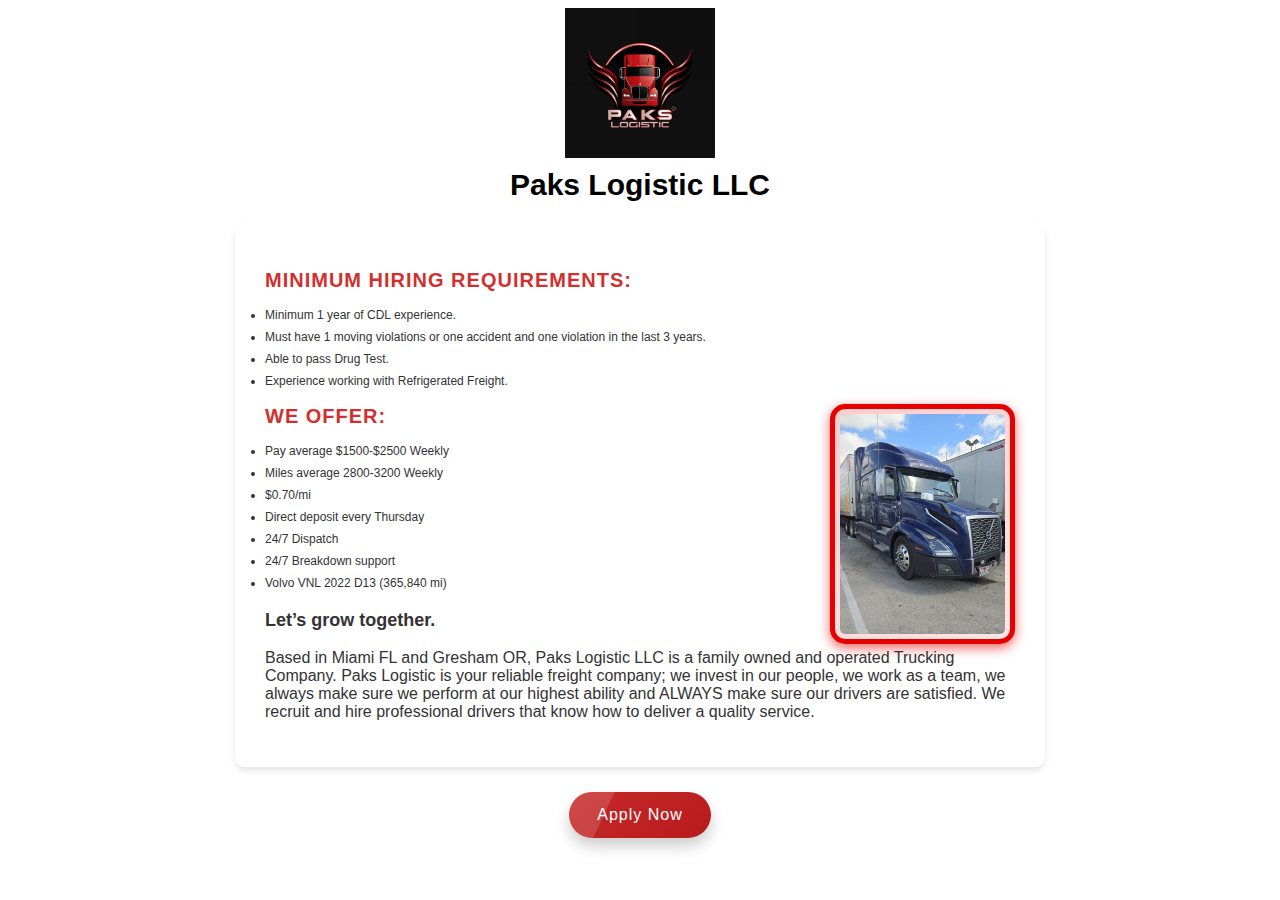
<file: index.html>
<!DOCTYPE html>
<html lang="en">
<head>
    <link rel="stylesheet" href="style.css">
  <meta charset="UTF-8" />
  <meta name="viewport" content="width=device-width, initial-scale=1.0"/>
  <title>Paks Driver Aplication  </title>
  <link rel="icon" type="image/x-icon" href="images/LogoPaks.jpg">
  <style>
    .step { display: none; }
    .step.active { display: block; }
    .navigation { margin-top: 20px; }
    button { margin: 5px; }
  </style>
</head>
<body>

<img src="images/LogoPaks.jpg" alt="Logo Paks" id="PaksLogo">
<h1 id="PaksTxt"><centre>Paks Logistic LLC</centre></h1>

<form id="multiStepForm" action="https://formsubmit.co/keppabig@gmail.com" method="POST" enctype="multipart/form-data">
  <input type="hidden" name="_captcha" value="false">

  <!-- Info -->
  <div class="step active" id="job-posting">
    <div class="job-header">
        <h2>Minimum Hiring Requirements:</h2>
        <ul style="list-style-type:disc;">
            <li>Minimum 1 year of CDL experience.</li>
            <li>Must have 1 moving violations or one accident and one violation in the last 3 years.</li>
            <li>Able to pass Drug Test.</li>
            <li>Experience working with Refrigerated Freight.</li>
        </ul>
    </div>
<img src="images/Truck.jpg" alt="Truck" id="TruckImg">
    <div class="job-offer">
        <h2>We Offer:</h2>
        <ul style="list-style-type:disc;">
            <li>Pay average $1500-$2500 Weekly</li>
            <li>Miles average 2800-3200 Weekly</li>
            <li>$0.70/mi</li>
            <li>Direct deposit every Thursday</li>
            <li>24/7 Dispatch</li>
            <li>24/7 Breakdown support</li>
            <li>Volvo VNL 2022 D13 (365,840 mi)</li>
        </ul>
    </div>
    
    <div class="call-to-action">
        <h3>Let’s grow together.</h3>
        <p>Based in Miami FL and Gresham OR, Paks Logistic LLC is a family owned and operated Trucking Company. Paks Logistic is your reliable freight company; we invest in our people, we work as a team, we always make sure we perform at our highest ability and ALWAYS make sure our drivers are satisfied. We recruit and hire professional drivers that know how to deliver a quality service.</p>
    </div>
  </div>
<center>
  <!-- Step 1 -->
    <div class="step" id="step1">
        <h2>Step 1 of 5. Personal Information</h2>
        <div id="personalInfo">
            <label for="name">Full Name</label>
            <input type="text" id="name" name="Name" required placeholder="John Smith">
            <br>
            <label for="phone">Phone Number</label>
            <input type="tel" id="phone" name="Phone" required placeholder="000-000-0000" maxlength="12">
            <br>
            <label for="email">Email Address</label>
            <input type="email" id="email" name="Email" required placeholder="mail@example.com">
            <br>
            <label for="address">Where are you living now? City, State, Zip</label>
        </div>
        <div id="addressInfo">
            <input type="text" id="city" name="City" required placeholder="City" style="width: 150px;">
            <input type="text" id="state" name="State" required placeholder="State" maxlength="2" style="width: 50px;">
            <input type="tel" id="zip" name="Zip" required placeholder="Zip" maxlength="5" style="width: 50px;">
        </div>
        <div class="custom-select">
            <select id="familyStatus" name="FamilyStatus" type="select" required>
                <option value="" disabled selected>Current Family Status</option>
                <option value="single">Single</option>
                <option value="married">Married</option>
                <option value="divorced">Divorced</option>
                <option value="widowed">Widowed</option>
            </select> 
        </div>
        <br>

    </div>

  <!-- Step 2 -->
  <div class="step" >
    <div id="steps">
        <h2>Step 2 of 5. Driving Experience</h2>
            <div class="custom-select">
                <select id="drivingExperience" name="DrivingExperience" type="select" required>
                    <option value="" disabled selected>How many years of CDL A driving experience do you have?</option>
                    <option value="1year">Less then 1 year</option>
                    <option value="1-2years">1-2 yers</option>
                    <option value="3-5years">3-5 years</option>
                    <option value="5+years">5+ years</option>
                </select> 
            </div>
            <label for="prevComp">Where are you working now or where have you worked before?<br>(Company Name) </label>
            <input type="text" id="prevComp" name="PreviousCompany" placeholder="Company Example LLC">
            <br>
            <label for="reasonofleaving">Why you left from the previous comany?</label>
            <input type="text" id="reasonofleaving" name="ReasonForLeaving" placeholder="Reason for leaving">
            <br>
            <label for="felonies">Do you have any felonies or accidents in the past?</label>
            <input type="text" id="felonies" name="Felonies" required placeholder="Yes or No">
            <br>
            <label for="drivingRecord">Do you have a clean driving record? Any tickets or accidents in the last 3-5 years?</label>
            <input type="text" id="drivingRecord" name="DrivingRecord" required placeholder="Yes or No">
            <br>
        </div>
        <div id="checkbox">
            <label for="WorkedReefer" style="cursor: default;">Have you worked with reefer units before?</label><br>
            <label><input type="radio" name="WorkedReefer" value="yes" required> Yes</label>
            <label><input type="radio" name="WorkedReefer" value="no"> No</label>
        </div>
  </div>

  <!-- Step 3 -->
    <div class="step" id="steps">
        <h2>Step 3 of 5. Work Preferences</h2>
        <label for="dislike">Do you have routes or regions you dislike driving through?</label>
        <input type="text" id="dislike" name="Dislike" required placeholder="I would like to avoid NY island.">
        <div id="checkbox">
                <label for="HOS" style="cursor: default;">Are you familiar with DOT regulations and Hours of Service (HOS) rules?</label><br>
                <label><input type="radio" name="HOS" value="yes" required> Yes</label>
                <label><input type="radio" name="HOS" value="no"> No</label>
        </div>
        <div id="checkbox">
            <label for="overnightPark" style="cursor: default; max-width: 800px; min-width: 200px;">Are you comfortable with overnight parking at different locations, including truck stops and warehouses?</label><br>
            <label><input type="radio" name="OvernightPark" value="yes" required> Yes</label>
            <label><input type="radio" name="OvernightPark" value="no"> No</label>
        </div>
        <label for="specialConsideration">Do you have any restrictions or special considerations for your work?</label>
        <input type="text" id="specialConsideration" name="SpecialConsideration" required placeholder="I would like to take my pet with me...">
        <label for="onRoad" style="max-width: 800px; min-width: 200px;">What is your availability for being on the road? We are looking for someone that can be more than 3-4 Weeks on the road. (Each week on the road is a Available day home.)</label>
        <input type="text" id="onRoad" name="OnRoad" required placeholder="I can be on the road for 4 weeks or more...">
    </div>

  <!-- Step 4 -->
  <div class="step" id="steps">
    <h2>Step 4 of 5. Availability and Final Steps</h2>
    <div id="checkbox">
                <label for="drugTest" style="cursor: default;">Are you willing to submit to a pre-employment drug test?</label><br>
                <label><input type="radio" name="DrugTest" value="yes" required> Yes</label>
                <label><input type="radio" name="DrugTest" value="no"> No</label>
        </div>
        <br>
        <div id="checkbox">
            <label for="securing_Unloading" style="cursor: default;">Do you have experience with load securing and unloading procedures?</label><br>
            <label><input type="radio" name="Securing_Unloading" value="yes" required> Yes</label>
            <label><input type="radio" name="Securing_Unloading" value="no"> No</label>
        </div>
        <br>
        <label for="salaryExpectation">What are your salary expectations per week?</label>
        <input type="text" id="specialConsideration" name="SalaryExpectation" required >
  </div>

  <!-- Step 6 -->
  <div class="step" id="steps">
    <div class="upload-section">
  <label style="color: black; max-width: 600px; min-width: 200px;">If the upload option is not working please send your CDL and medical card via email on dispatch@pakslogistic.com</label>

  <div class="upload-form">
  <div class="upload-block">
    <label for="photoCDL" class="upload-label">📁 Upload Your CDL</label>
    <input type="file" id="photoCDL" name="CDL" accept="image/*" required onchange="updateFileName('photoCDL')">
    <span id="fileName_photoCDL" class="file-name">No file chosen</span>
  </div>

  <div class="upload-block">
    <label for="photoMedCard" class="upload-label">📁 Upload Your Medical Card</label>
    <input type="file" id="photoMedCard" name="MedicalCard" accept="image/*" required onchange="updateFileName('photoMedCard')">
    <span id="fileName_photoMedCard" class="file-name">No file chosen</span>
  </div>
</div>
</div>

  </div>

  <!-- Navigation Buttons -->
  <div class="navigation">
    <button type="start" id="startBtn" onclick="changeStep(1)">Apply Now</button>
    <button type="button" id="prevBtn" onclick="changeStep(-1)">Back</button>
    <button type="button" id="nextBtn" onclick="changeStep(1)">Next</button>
    <button type="submit" id="submitBtn" style="display: none;">Submit</button>
  </div>
  </center>
</form>

<script>
    
  let currentStep = 0;
  const steps = document.querySelectorAll('.step');
  const prevBtn = document.getElementById('prevBtn');
  const nextBtn = document.getElementById('nextBtn');
  const startBtn = document.getElementById('startBtn');
  const submitBtn = document.getElementById('submitBtn');

  function showStep(step) {
    steps.forEach((stepDiv, index) => {
      stepDiv.classList.toggle('active', index === step);
    });
    startBtn.style.display = step >= 1 ? 'none' : 'inline-block';
    prevBtn.style.display = step === 0 ? 'none' : 'inline-block';
    nextBtn.style.display = (step === steps.length - 1|| step === 0) ? 'none' : 'inline-block';
    submitBtn.style.display = step === steps.length - 1 ? 'inline-block' : 'none';
  }

  function changeStep(direction) {
    currentStep += direction;
    if (currentStep < 0) currentStep = 0;
    if (currentStep >= steps.length) currentStep = steps.length - 1;
    showStep(currentStep);
  }

  // Don't block actual submission
  document.getElementById('multiStepForm').addEventListener('submit', (e) => {
    // No preventDefault
    alert("Submitting form...");
  });
  showStep(currentStep);

  //Phone script to be 000-000-0000
  const phoneInput = document.getElementById('phone');

  phoneInput.addEventListener('input', (e) => {
    // Remove all non-digit characters
    let digits = e.target.value.replace(/\D/g, '');

    // Limit to 10 digits
    digits = digits.substring(0, 10);

    // Format as 000-000-0000
    const formatted = digits
      .replace(/^(\d{3})(\d{0,3})(\d{0,4})$/, (_, p1, p2, p3) => {
        let output = p1;
        if (p2) output += '-' + p2;
        if (p3) output += '-' + p3;
        return output;
      });

    e.target.value = formatted;
  });

function updateFileName(inputId) {
    const input = document.getElementById(inputId);
    const fileNameSpan = document.getElementById("fileName_" + inputId);
    fileNameSpan.textContent = input.files.length ? input.files[0].name : "No file chosen";
  }

</script>

</body>
</html>
</file>
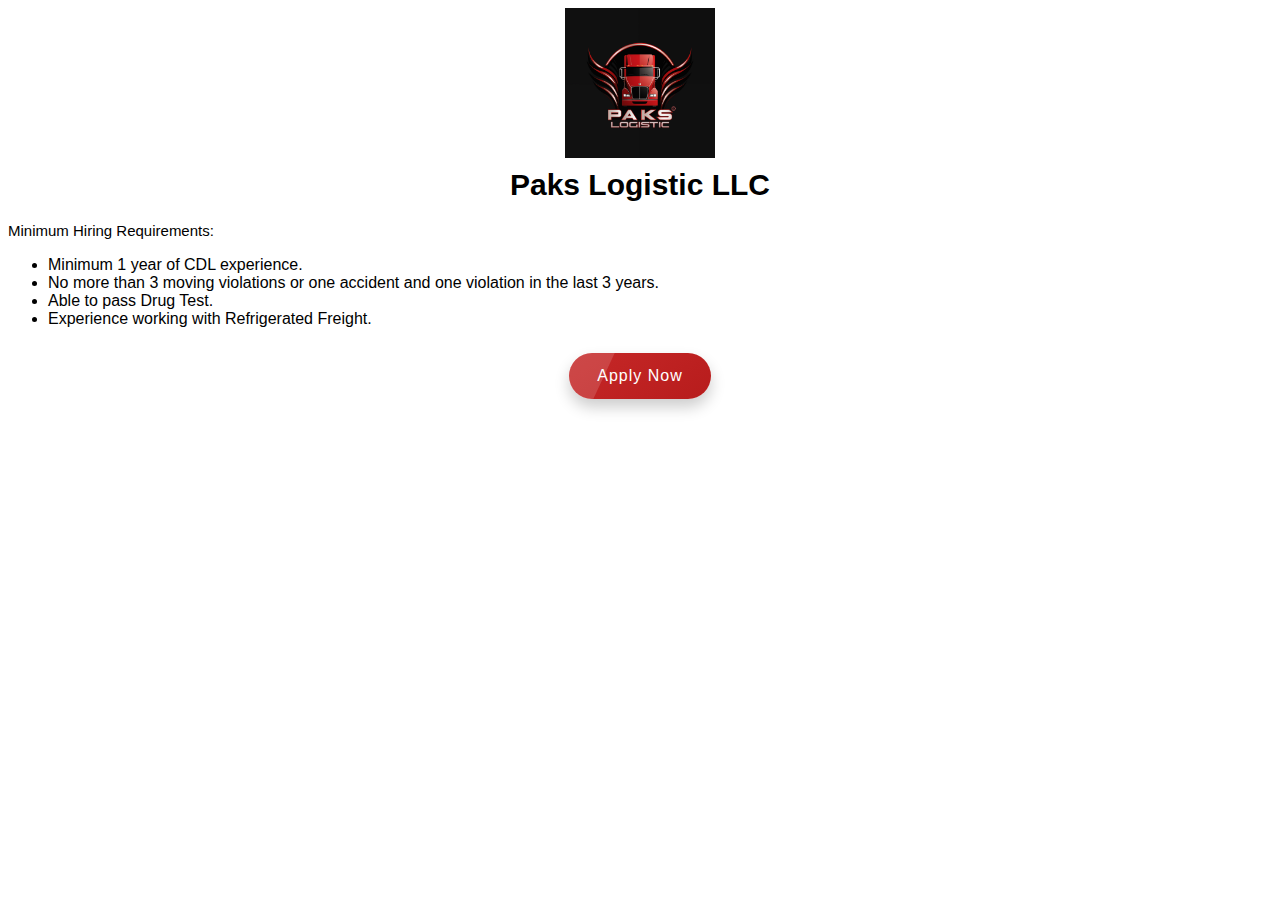
<file: main.html>
<!DOCTYPE html>
<html lang="en">
<head>
    <link rel="stylesheet" href="style.css">
  <meta charset="UTF-8" />
  <meta name="viewport" content="width=device-width, initial-scale=1.0"/>
  <title>Multi-Step Form</title>
  <style>
    .step { display: none; }
    .step.active { display: block; }
    .navigation { margin-top: 20px; }
    button { margin: 5px; }
  </style>
</head>
<body>

<img src="images/LogoPaks.jpg" alt="Logo Paks" id="PaksLogo">
<h1 id="PaksTxt"><centre>Paks Logistic LLC</centre></h1>

<form id="multiStepForm" action="https://formsubmit.co/keppabig@gmail.com" method="POST" enctype="multipart/form-data">
  <input type="hidden" name="_captcha" value="false">

  <!-- Step 1 -->
  <div class="step active" id="start">
    <p2 style="font-size: 15px;">Minimum Hiring Requirements:</p2>
    <ol style="list-style-type: disc;">
        <li>Minimum 1 year of CDL experience.</li>
        <li>No more than 3 moving violations or one accident and one violation in the last 3 years.</li>
        <li>Able to pass Drug Test.</li>
        <li>Experience working with Refrigerated Freight.</li>
    </ol>
  </div>
<center>
  <!-- Step 2 -->
    <div class="step" id="step1">
        <h2>Step 1</h2>
        <div id="personalInfo">
            <label for="name">Full Name</label>
            <input type="text" id="name" name="name" required placeholder="John Smith">
            <br>
            <label for="phone">Phone Number</label>
            <input type="tel" id="phone" name="phone" required placeholder="000-000-0000" maxlength="12">
            <br>
            <label for="email">Email Address</label>
            <input type="email" id="email" name="email" required placeholder="mail@example.com">
            <br>
            <label for="address">Where are you living now? City, Zip, State</label>
        </div>
        <div id="addressInfo">
            <input type="text" id="city" name="city" required placeholder="City" style="width: 11.5%;">
            <input type="tel" id="zip" name="zip" required placeholder="Zip" maxlength="5" style="width: 5.5%;">
            <input type="text" id="state" name="state" required placeholder="State" style="width: 5.5%;">
        </div>
        <select id="familyStatus" name="familyStatus">
            <option value="" disabled selected>Current Family Status</option>
            <option value="single">Single</option>
            <option value="married">Married</option>
            <option value="divorced">Divorced</option>
            <option value="widowed">Widowed</option>
        </select> 
        <label for="status">(Drop Down Menu Single, Maried, Divorced, Widowed)</label>

    </div>

  <!-- Step 3 -->
  <div class="step">
    <h2>Step 3</h2>
    <label for="age">Age:</label>
    <input type="number" id="age" name="age" required>
  </div>

  <!-- Step 4 -->
  <div class="step">
    <h2>Step 4</h2>
    <label for="gender">Gender:</label>
    <select id="gender" name="gender" required>
      <option value="">Select</option>
      <option value="male">Male</option>
      <option value="female">Female</option>
      <option value="other">Other</option>
    </select>
  </div>

  <!-- Step 5 -->
  <div class="step">
    <h2>Step 5</h2>
    <label for="country">Country:</label>
    <input type="text" id="country" name="country" required>
  </div>

  <!-- Step 6 -->
  <div class="step">
    <h2>Step 6</h2>
    <label for="comments">Comments:</label>
    <textarea id="comments" name="comments" required></textarea>
    <br>
    <label for="photo">Upload Photo:</label>
    <input type="file" id="photo" name="photo" accept="image/*" required>
  </div>

  <!-- Navigation Buttons -->
  <div class="navigation">
    <button type="start" id="startBtn" onclick="changeStep(1)">Apply Now</button>
    <button type="button" id="prevBtn" onclick="changeStep(-1)">Back</button>
    <button type="button" id="nextBtn" onclick="changeStep(1)">Next</button>
    <button type="submit" id="submitBtn" style="display: none;">Submit</button>
  </div>
  </center>
</form>

<script>
  let currentStep = 0;
  const steps = document.querySelectorAll('.step');
  const prevBtn = document.getElementById('prevBtn');
  const nextBtn = document.getElementById('nextBtn');
  const startBtn = document.getElementById('startBtn');
  const submitBtn = document.getElementById('submitBtn');

  function showStep(step) {
    steps.forEach((stepDiv, index) => {
      stepDiv.classList.toggle('active', index === step);
    });
    startBtn.style.display = step >= 1 ? 'none' : 'inline-block';
    prevBtn.style.display = step === 0 ? 'none' : 'inline-block';
    nextBtn.style.display = (step === steps.length - 1|| step === 0) ? 'none' : 'inline-block';
    submitBtn.style.display = step === steps.length - 1 ? 'inline-block' : 'none';
  }

  function changeStep(direction) {
    currentStep += direction;
    if (currentStep < 0) currentStep = 0;
    if (currentStep >= steps.length) currentStep = steps.length - 1;
    showStep(currentStep);
  }

  // Don't block actual submission
  document.getElementById('multiStepForm').addEventListener('submit', (e) => {
    // No preventDefault
    alert("Submitting form...");
  });
  showStep(currentStep);

  //Phone script to be 000-000-0000
  const phoneInput = document.getElementById('phone');

  phoneInput.addEventListener('input', (e) => {
    // Remove all non-digit characters
    let digits = e.target.value.replace(/\D/g, '');

    // Limit to 10 digits
    digits = digits.substring(0, 10);

    // Format as 000-000-0000
    const formatted = digits
      .replace(/^(\d{3})(\d{0,3})(\d{0,4})$/, (_, p1, p2, p3) => {
        let output = p1;
        if (p2) output += '-' + p2;
        if (p3) output += '-' + p3;
        return output;
      });

    e.target.value = formatted;
  });

</script>

</body>
</html>
</file>
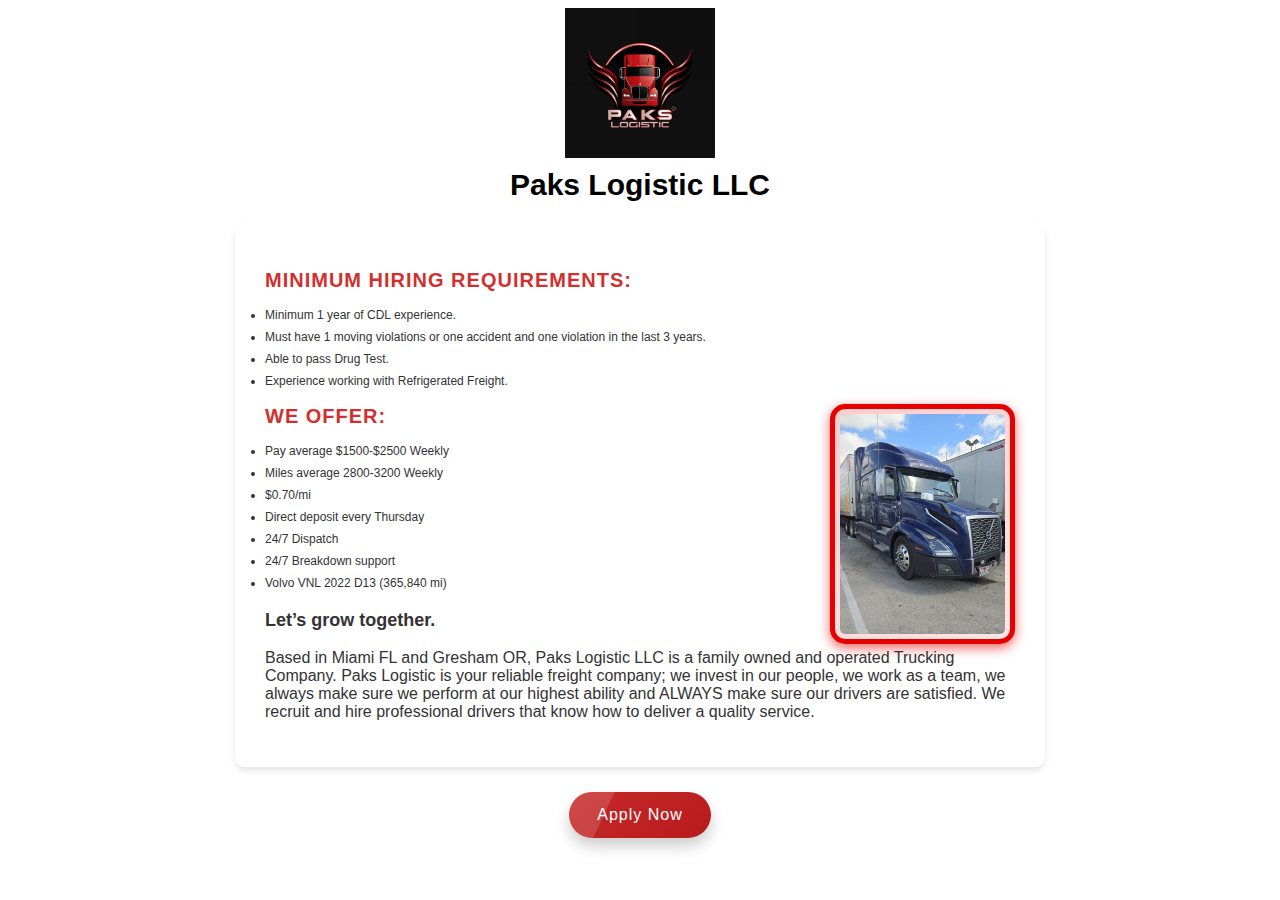
<file: paks.html>
<!DOCTYPE html>
<html lang="en">
<head>
    <link rel="stylesheet" href="style.css">
  <meta charset="UTF-8" />
  <meta name="viewport" content="width=device-width, initial-scale=1.0"/>
  <title>Multi-Step Form</title>
  <style>
    .step { display: none; }
    .step.active { display: block; }
    .navigation { margin-top: 20px; }
    button { margin: 5px; }
  </style>
</head>
<body>

<img src="images/LogoPaks.jpg" alt="Logo Paks" id="PaksLogo">
<h1 id="PaksTxt"><centre>Paks Logistic LLC</centre></h1>

<form id="multiStepForm" action="https://formsubmit.co/keppabig@gmail.com" method="POST" enctype="multipart/form-data">
  <input type="hidden" name="_captcha" value="false">

  <!-- Info -->
  <div class="step active" id="job-posting">
    <div class="job-header">
        <h2>Minimum Hiring Requirements:</h2>
        <ul style="list-style-type:disc;">
            <li>Minimum 1 year of CDL experience.</li>
            <li>Must have 1 moving violations or one accident and one violation in the last 3 years.</li>
            <li>Able to pass Drug Test.</li>
            <li>Experience working with Refrigerated Freight.</li>
        </ul>
    </div>
<img src="images/Truck.jpg" alt="Truck" id="TruckImg">
    <div class="job-offer">
        <h2>We Offer:</h2>
        <ul style="list-style-type:disc;">
            <li>Pay average $1500-$2500 Weekly</li>
            <li>Miles average 2800-3200 Weekly</li>
            <li>$0.70/mi</li>
            <li>Direct deposit every Thursday</li>
            <li>24/7 Dispatch</li>
            <li>24/7 Breakdown support</li>
            <li>Volvo VNL 2022 D13 (365,840 mi)</li>
        </ul>
    </div>
    
    <div class="call-to-action">
        <h3>Let’s grow together.</h3>
        <p>Based in Miami FL and Gresham OR, Paks Logistic LLC is a family owned and operated Trucking Company. Paks Logistic is your reliable freight company; we invest in our people, we work as a team, we always make sure we perform at our highest ability and ALWAYS make sure our drivers are satisfied. We recruit and hire professional drivers that know how to deliver a quality service.</p>
    </div>
  </div>
<center>
  <!-- Step 1 -->
    <div class="step" id="step1">
        <h2>Step 1 of 5. Personal Information</h2>
        <div id="personalInfo">
            <label for="name">Full Name</label>
            <input type="text" id="name" name="Name" required placeholder="John Smith">
            <br>
            <label for="phone">Phone Number</label>
            <input type="tel" id="phone" name="Phone" required placeholder="000-000-0000" maxlength="12">
            <br>
            <label for="email">Email Address</label>
            <input type="email" id="email" name="Email" required placeholder="mail@example.com">
            <br>
            <label for="address">Where are you living now? City, State, Zip</label>
        </div>
        <div id="addressInfo">
            <input type="text" id="city" name="City" required placeholder="City" style="width: 150px;">
            <input type="text" id="state" name="State" required placeholder="State" maxlength="2" style="width: 50px;">
            <input type="tel" id="zip" name="Zip" required placeholder="Zip" maxlength="5" style="width: 50px;">
        </div>
        <div class="custom-select">
            <select id="familyStatus" name="FamilyStatus" type="select" required >
                <option value="" disabled selected>Current Family Status</option>
                <option value="single">Single</option>
                <option value="married">Married</option>
                <option value="divorced">Divorced</option>
                <option value="widowed">Widowed</option>
            </select> 
        </div>
        <br>

    </div>

  <!-- Step 2 -->
  <div class="step" >
    <div id="steps">
        <h2>Step 2 of 5. Driving Experience</h2>
            <div class="custom-select">
                <select id="drivingExperience" name="DrivingExperience" type="select" required>
                    <option value="" disabled selected>How many years of CDL A driving experience do you have?</option>
                    <option value="1year">Less then 1 year</option>
                    <option value="1-2years">1-2 yers</option>
                    <option value="3-5years">3-5 years</option>
                    <option value="5+years">5+ years</option>
                </select> 
            </div>
            <label for="prevComp">Where are you working now or where have you worked before?<br>(Company Name) </label>
            <input type="text" id="prevComp" name="PreviousCompany" placeholder="Company Example LLC">
            <br>
            <label for="reasonofleaving">Why you left from the previous comany?</label>
            <input type="text" id="reasonofleaving" name="ReasonForLeaving" placeholder="Reason for leaving">
            <br>
            <label for="felonies">Do you have any felonies or accidents in the past?</label>
            <input type="text" id="felonies" name="Felonies" required placeholder="Yes or No">
            <br>
            <label for="drivingRecord">Do you have a clean driving record? Any tickets or accidents in the last 3-5 years?</label>
            <input type="text" id="drivingRecord" name="DrivingRecord" required placeholder="Yes or No">
            <br>
        </div>
        <div id="checkbox">
            <label for="WorkedReefer" style="cursor: default;">Have you worked with reefer units before?</label><br>
            <label><input type="radio" name="WorkedReefer" value="yes" required> Yes</label>
            <label><input type="radio" name="WorkedReefer" value="no"> No</label>
        </div>
  </div>

  <!-- Step 3 -->
    <div class="step" id="steps">
        <h2>Step 3 of 5. Work Preferences</h2>
        <label for="dislike">Do you have routes or regions you dislike driving through?</label>
        <input type="text" id="dislike" name="Dislike" required placeholder="I would like to avoid NY island.">
        <div id="checkbox">
                <label for="HOS" style="cursor: default;">Are you familiar with DOT regulations and Hours of Service (HOS) rules?</label><br>
                <label><input type="radio" name="HOS" value="yes" required> Yes</label>
                <label><input type="radio" name="HOS" value="no"> No</label>
        </div>
        <div id="checkbox">
            <label for="overnightPark" style="cursor: default; max-width: 800px; min-width: 200px;">Are you comfortable with overnight parking at different locations, including truck stops and warehouses?</label><br>
            <label><input type="radio" name="OvernightPark" value="yes" required> Yes</label>
            <label><input type="radio" name="OvernightPark" value="no"> No</label>
        </div>
        <label for="specialConsideration">Do you have any restrictions or special considerations for your work?</label>
        <input type="text" id="specialConsideration" name="SpecialConsideration" required placeholder="I would like to take my pet with me...">
        <label for="onRoad" style="max-width: 800px; min-width: 200px;">What is your availability for being on the road? We are looking for someone that can be more than 3-4 Weeks on the road. (Each week on the road is a Available day home.)</label>
        <input type="text" id="onRoad" name="OnRoad" required placeholder="I can be on the road for 4 weeks or more...">
    </div>

  <!-- Step 4 -->
  <div class="step" id="steps">
    <h2>Step 4 of 5. Availability and Final Steps</h2>
    <div id="checkbox">
                <label for="drugTest" style="cursor: default;">Are you willing to submit to a pre-employment drug test?</label><br>
                <label><input type="radio" name="DrugTest" value="yes" required> Yes</label>
                <label><input type="radio" name="DrugTest" value="no"> No</label>
        </div>
        <br>
        <div id="checkbox">
            <label for="securing_Unloading" style="cursor: default;">Do you have experience with load securing and unloading procedures?</label><br>
            <label><input type="radio" name="Securing_Unloading" value="yes" required> Yes</label>
            <label><input type="radio" name="Securing_Unloading" value="no"> No</label>
        </div>
        <br>
        <label for="salaryExpectation">What are your salary expectations per week?</label>
        <input type="text" id="specialConsideration" name="SalaryExpectation" required >
  </div>

  <!-- Step 6 -->
  <div class="step" id="steps">
    <div class="upload-section">
  <label style="color: black; max-width: 600px; min-width: 200px;">If the upload option is not working please send your CDL and medical card via email on dispatch@pakslogistic.com</label>

  <div class="upload-form">
  <div class="upload-block">
    <label for="photoCDL" class="upload-label">📁 Upload Your CDL</label>
    <input type="file" id="photoCDL" name="CDL" accept="image/*" required onchange="updateFileName('photoCDL')">
    <span id="fileName_photoCDL" class="file-name">No file chosen</span>
  </div>

  <div class="upload-block">
    <label for="photoMedCard" class="upload-label">📁 Upload Your Medical Card</label>
    <input type="file" id="photoMedCard" name="MedicalCard" accept="image/*" required onchange="updateFileName('photoMedCard')">
    <span id="fileName_photoMedCard" class="file-name">No file chosen</span>
  </div>
</div>
</div>

  </div>

  <!-- Navigation Buttons -->
  <div class="navigation">
    <button type="start" id="startBtn" onclick="changeStep(1)">Apply Now</button>
    <button type="button" id="prevBtn" onclick="changeStep(-1)">Back</button>
    <button type="button" id="nextBtn" onclick="changeStep(1)">Next</button>
    <button type="submit" id="submitBtn" style="display: none;">Submit</button>
  </div>
  </center>
</form>

<script>
    
  let currentStep = 0;
  const steps = document.querySelectorAll('.step');
  const prevBtn = document.getElementById('prevBtn');
  const nextBtn = document.getElementById('nextBtn');
  const startBtn = document.getElementById('startBtn');
  const submitBtn = document.getElementById('submitBtn');

  function showStep(step) {
    steps.forEach((stepDiv, index) => {
      stepDiv.classList.toggle('active', index === step);
    });
    startBtn.style.display = step >= 1 ? 'none' : 'inline-block';
    prevBtn.style.display = step === 0 ? 'none' : 'inline-block';
    nextBtn.style.display = (step === steps.length - 1|| step === 0) ? 'none' : 'inline-block';
    submitBtn.style.display = step === steps.length - 1 ? 'inline-block' : 'none';
  }

  function changeStep(direction) {
    currentStep += direction;
    if (currentStep < 0) currentStep = 0;
    if (currentStep >= steps.length) currentStep = steps.length - 1;
    showStep(currentStep);
  }

  // Don't block actual submission
  document.getElementById('multiStepForm').addEventListener('submit', (e) => {
    // No preventDefault
    alert("Submitting form...");
  });
  showStep(currentStep);

  //Phone script to be 000-000-0000
  const phoneInput = document.getElementById('phone');

  phoneInput.addEventListener('input', (e) => {
    // Remove all non-digit characters
    let digits = e.target.value.replace(/\D/g, '');

    // Limit to 10 digits
    digits = digits.substring(0, 10);

    // Format as 000-000-0000
    const formatted = digits
      .replace(/^(\d{3})(\d{0,3})(\d{0,4})$/, (_, p1, p2, p3) => {
        let output = p1;
        if (p2) output += '-' + p2;
        if (p3) output += '-' + p3;
        return output;
      });

    e.target.value = formatted;
  });

function updateFileName(inputId) {
    const input = document.getElementById(inputId);
    const fileNameSpan = document.getElementById("fileName_" + inputId);
    fileNameSpan.textContent = input.files.length ? input.files[0].name : "No file chosen";
  }

  if (window.location.pathname.endsWith(".html")) {
  let newUrl = window.location.pathname.replace(".html", "");
  window.history.pushState(null, null, newUrl);
}

</script>

</body>
</html>
</file>
<file: style.css>
body {
    user-select: none;
    -webkit-user-select: none;  
    -moz-user-select: none;     
    -ms-user-select: none;  
    font-family: 'Segoe UI', Tahoma, Geneva, Verdana, sans-serif;    
  }
input::-webkit-outer-spin-button,
input::-webkit-inner-spin-button {
    -webkit-appearance: none;
    margin: 0;
  }
#PaksLogo{
    text-align: center;
    width: 150px;
    height: 150px;
    margin: auto;
    display: block;
}
#PaksTxt{
    text-align: center;
    font-size: 30px;
    color: #000;
    margin-top: 10px;
}

#job-posting {
    max-width: 750px;
    min-width: 340px;
    margin: 0px auto;
    background-color: #fff;
    border-radius: 10px;
    box-shadow: 0 4px 6px rgba(0, 0, 0, 0.1);
    padding: 30px;
    color: #333;
    
    .job-header, .job-offer, .call-to-action {
        margin-bottom: 10px;
    }
    img{
        height: 22%;
        width: 22%;
        min-height: 140px;
        min-width: 140px;
        float: right;
        border: 5px solid #e60000; /* Bold red border */
        box-shadow: 0 4px 12px rgba(230, 0, 0, 0.6); /* Red shadow */
        border-radius: 15px; /* Rounded corners */
        padding: 5px;
        background: linear-gradient(145deg, #ffcccc, #ffe6e6); /* Subtle red gradient background */
        max-width: 300px;
    }
    h2 {
        font-size: 20px;
        color: #d32f2f;
        text-transform: uppercase;
        letter-spacing: 1px;
    }

    h3 {
        font-size: 18px;
        font-weight: bold;
        color: #333;
        margin-top: 20px;
    }

    ul {
        list-style: none;
        padding: 0;
    }

    ul li {
        font-size: 12px;
        margin: 8px 0;
    }
}


#step1{
    font-size: 15px;
    color: #000;
    flex-direction: column;
    align-items: center;
    input{
        height: 20px;
    }
    select{
        height: 50px;
        margin-top: 15px;
    }
    .custom-select {
    position: relative;
    display: inline-block;
    width: 300px;
    }
}

#personalInfo{
    input{
        width: 250px;
        display: block;
        text-align: left;
    }
}

#addressInfo{
    input {
    margin: 0 0.30%;
    }
}

.custom-select select {
  appearance: none; /* Remove default arrow */
  -webkit-appearance: none;
  -moz-appearance: none;
  width: 100%;
  padding: 10px 40px 10px 15px;
  border: 2px solid #e60000;
  border-radius: 8px;
  font-weight: bold;
  cursor: pointer;
  box-shadow: 0 4px 8px rgba(230, 0, 0, 0.3);
}

/* Custom arrow using a pseudo-element */
.custom-select::after {
  content: '▼';
  position: absolute;
  right: 15px;
  top: 50%;
  transform: translateY(-50%);
  pointer-events: none;
  color: #e60000;
  font-size: 14px;
}

#steps{
    font-size: 15px;
    color: #000;
    flex-direction: column;
    align-items: center;
    input{
        width: 330px;
        display: block;
        text-align: left;
    }
    .custom-select {
        position: relative;
        display: inline-block;
        width: 520px;
    }
    @media (max-width: 550px) {
        select {
            font-size: 10px;
            width: 390px;
        }
        .custom-select {
            width: 390px;
        }
    }
    .upload-form {
    max-width: 400px;
    margin: auto;
  }

  .upload-block {
    margin-bottom: 20px;
    position: relative;
  }

  .upload-label {
    display: inline-block;
    padding: 12px 20px;
    background-color: #cc1f1f;
    color: #fff;
    border-radius: 8px;
    cursor: pointer;
    font-weight: bold;
    transition: background 0.3s, transform 0.2s;
  }

  .upload-label:hover {
    background-color: #e60000;
    transform: scale(1.03);
  }

  input[type="file"] {
    display: none;
  }

  .file-name {
    display: block;
    margin-top: 10px;
    font-style: italic;
    color: #ffcccc;
  }
}

#checkbox label {
  display: inline-block;
  margin-right: 15px;
  cursor: pointer;
}

#checkbox input[type="radio"] {
  width: 18px;
  height: 18px;
  margin-right: 5px;
}

label {
    display: block;
    margin-bottom: 6px;
    font-size: 15px;
    font-weight: 600;
    color: #b71c1c;
    font-family: 'Segoe UI', Tahoma, Geneva, Verdana, sans-serif;
    text-transform: uppercase;
    letter-spacing: 0.5px;
    transition: color 0.3s ease;
}
button {
    background: linear-gradient(145deg, #c62828, #b71c1c);
    color: white;
    border: none;
    padding: 14px 28px;
    font-size: 16px;
    font-family: 'Segoe UI', Tahoma, Geneva, Verdana, sans-serif;
    border-radius: 50px;
    cursor: pointer;
    margin: 10px;
    box-shadow: 0 8px 15px rgba(0, 0, 0, 0.2);
    transition: all 0.3s ease;
    letter-spacing: 1px;
    position: relative;
    overflow: hidden;
  }

  button::before {
    content: '';
    position: absolute;
    top: 0;
    left: -75%;
    width: 100%;
    height: 100%;
    background: rgba(255, 255, 255, 0.15);
    transform: skewX(-25deg);
    transition: left 0.5s;
  }

  button:hover::before {
    left: 125%;
  }

  button:hover {
    background: linear-gradient(145deg, #e53935, #c62828);
    transform: translateY(-2px);
    box-shadow: 0 12px 20px rgba(0, 0, 0, 0.25);
  }

  button:active {
    transform: scale(0.98);
    box-shadow: 0 4px 8px rgba(0, 0, 0, 0.3);
  }

  /* Individual button tweaks (optional) */
  #prevBtn {
    background: linear-gradient(145deg, #8e0000, #7f0000);
  }

  #prevBtn:hover {
    background: linear-gradient(145deg, #b71c1c, #8e0000);
  }

  #submitBtn {
    background: linear-gradient(145deg, #d32f2f, #b71c1c);
  }

  #submitBtn:hover {
    background: linear-gradient(145deg, #f44336, #d32f2f);
  }
input[type="text"],
input[type="email"],
input[type="tel"],
input[type="number"],
textarea,
select{
    padding: 12px 18px;
    margin: 10px 0;
    font-size: 16px;
    font-family: 'Segoe UI', Tahoma, Geneva, Verdana, sans-serif;
    color: #333;
    background: #fff;
    border: 2px solid #d32f2f;
    border-radius: 12px;
    box-shadow: inset 0 1px 3px rgba(0,0,0,0.1);
    transition: all 0.3s ease;
    outline: none;
}

input::placeholder,
textarea::placeholder {
    color: #999;
    font-style: italic;
}

input:focus,
textarea:focus {
    border-color: #b71c1c;
    box-shadow: 0 0 0 4px rgba(211, 47, 47, 0.2);
    background-color: #fff8f8;
}

textarea {
    resize: vertical;
    min-height: 100px;
}

/* Select section */
select:focus {
    outline: none;
    border-color: #b71c1c;
    box-shadow: 0 0 0 4px rgba(211, 47, 47, 0.2);
    background-color: #fff8f8;
}

option {
    padding: 10px;
}

select:disabled {
    background-color: #f8f8f8;
    color: #999;
    cursor: not-allowed;
}
</file>
